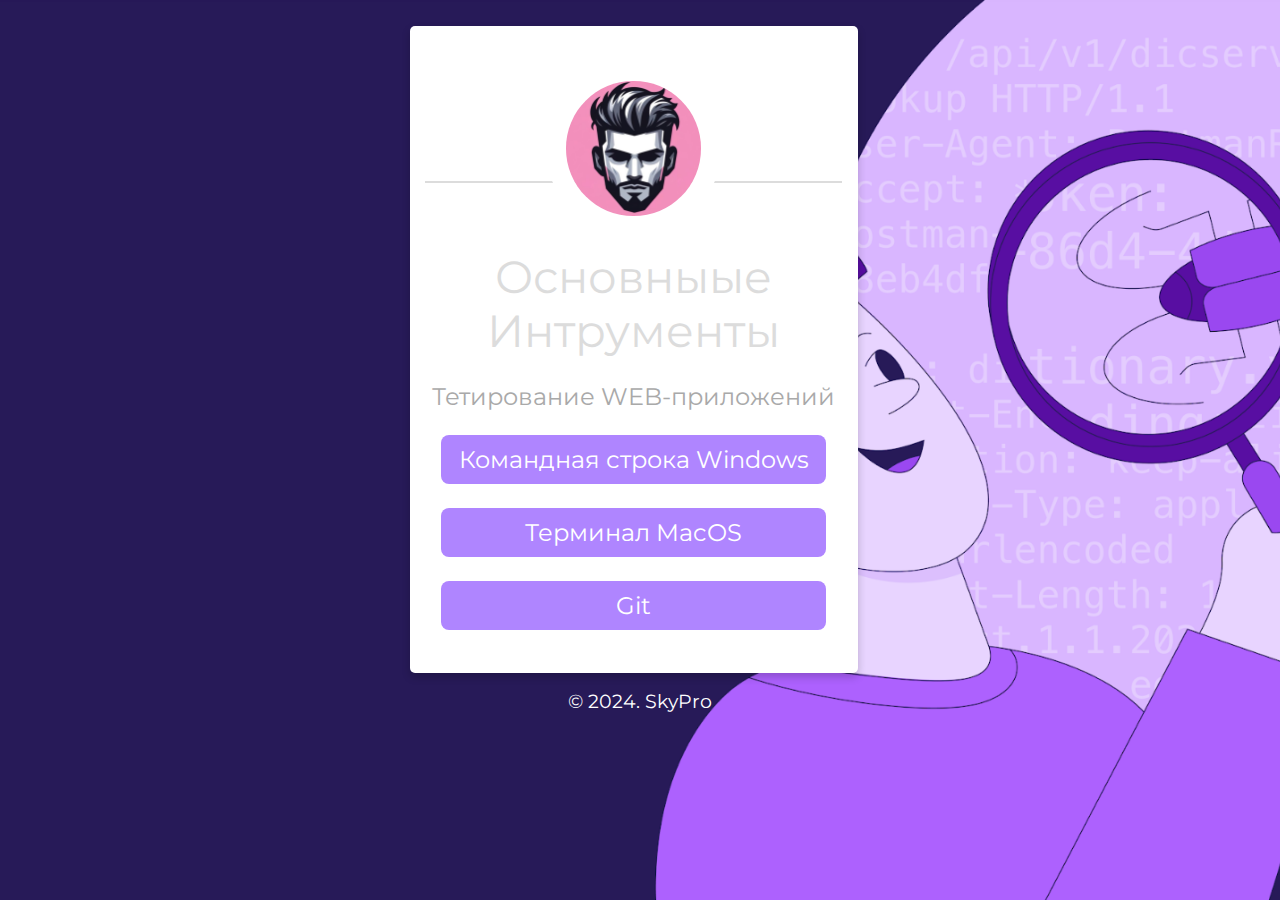
<file: index.html>
<!DOCTYPE html>
<html>
   <head>
      <title>Portal for QA</title>
      <link rel="stylesheet" type="text/css" href="css/style.css">
      <link rel="stylesheet" type="text/css" href="css/font-awesome.css">
      <link rel="shortcut icon" href="img/fav.ico" type="image/x-icon">
      <link href="https://fonts.googleapis.com/css?family=Montserrat:700" rel="stylesheet">
      <meta charset="utf-8">
      <meta name="viewport" content="width=device-width, initial-scale=1">
   </head>
   <body>
      <!--Card-->
      <div class="card animated fadeIn">
         <center><img class="center animated rollIn" src="img/ava_new_copy.jpg" alt="avatar"></center>
         <hr>
         <div class="name">
            Основныые Интрументы
         </div>
         <p class="subtitle">Тетирование WEB-приложений</p>
         </p>
         <p class="location" align="center">
            <a href="html/cmd.html">Командная строка Windows</a>
         </p>
         <p class="location" align="center">
            <a href="html/mac.html">Терминал MacOS</a>
         </p>
          <p class="location" align="center">
            <a href="html/git.html">Git</a>
         </p>
         <p> <br>
         </p>
      </div>
      <!--footer-->
      <footer class="animated fadeIn">
         &copy; 2024. SkyPro
      </footer>
   </body>
</html>
</file>
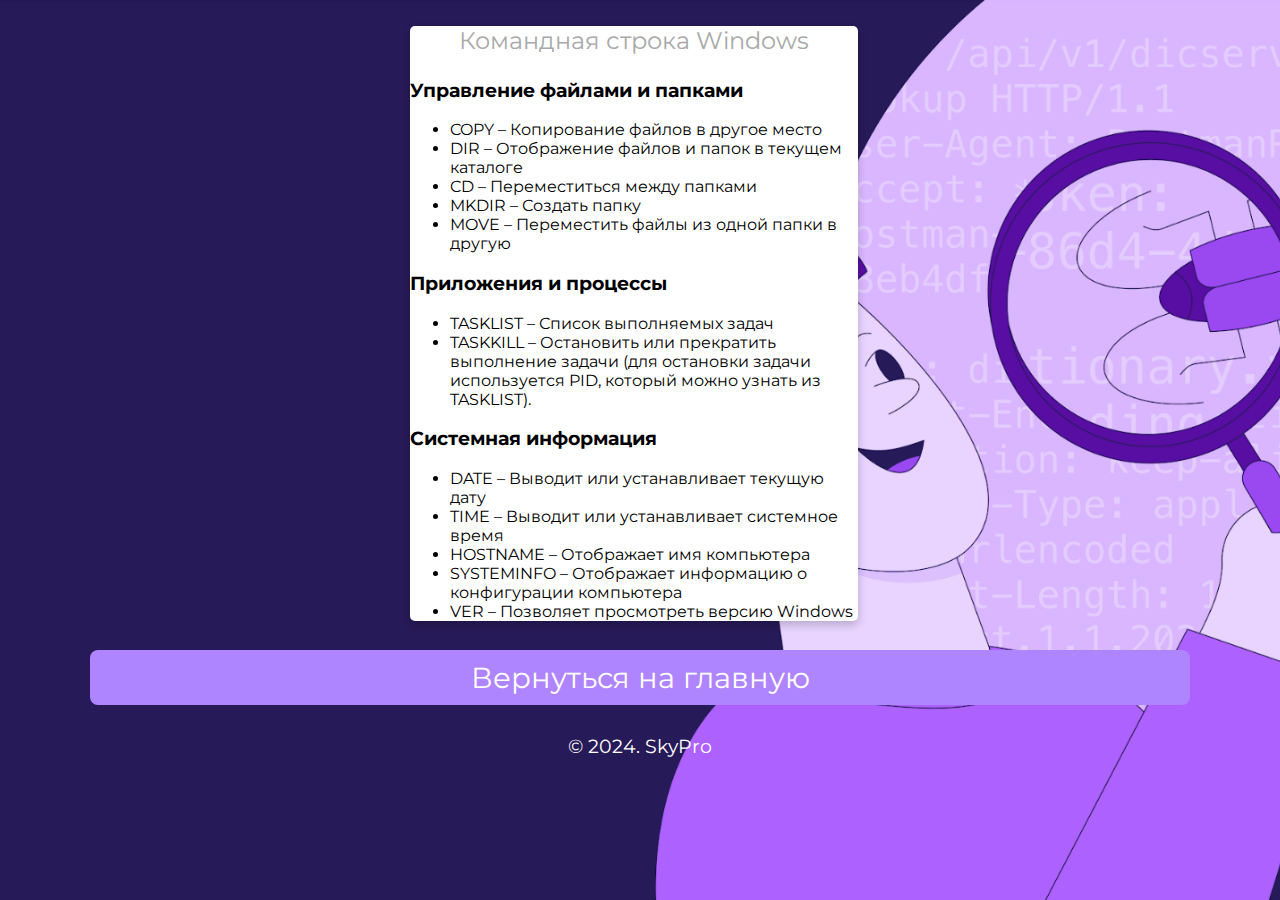
<file: html/cmd.html>
<!DOCTYPE html>
<html>
   <head>
      <title>Portal for QA</title>
      <link rel="stylesheet" type="text/css" href="../css/style.css">
      <link rel="stylesheet" type="text/css" href="../css/font-awesome.css">
      <link rel="shortcut icon" href="../img/fav.ico" type="image/x-icon">
      <link href="https://fonts.googleapis.com/css?family=Montserrat:700" rel="stylesheet">
      <meta charset="utf-8">
      <meta name="viewport" content="width=device-width, initial-scale=1">
   </head>
   <body>
      <!--Card-->
      <div class="card animated fadeIn">
         <p class="subtitle">Командная строка Windows</p>
         <h3 id="rt-0"> Управление файлами и папками</h3>
         <ul>
            <li>COPY – Копирование файлов в другое место</li>
            <li>DIR – Отображение файлов и папок в текущем каталоге</li>
            <li>CD – Переместиться между папками</li>
            <li>MKDIR – Создать папку</li>
            <li>MOVE – Переместить файлы из одной папки в другую</li>
         </ul>
         <h3 id="rt-1">Приложения и процессы</h3>
         <ul>
            <li>TASKLIST – Список выполняемых задач</li>
            <li>TASKKILL – Остановить или прекратить выполнение задачи (для остановки задачи используется PID, который можно узнать из TASKLIST).</li>
         </ul>
         <h3 id="rt-3">Системная информация</h3>
         <ul>
            <li>DATE – Выводит или устанавливает текущую дату</li>
            <li>TIME – Выводит или устанавливает системное время</li>
            <li>HOSTNAME – Отображает имя компьютера</li>
            <li>SYSTEMINFO – Отображает информацию о конфигурации компьютера</li>
            <li>VER – Позволяет просмотреть версию Windows</li>
         </ul>
      </div>
      <!--footer-->
      <footer class="animated fadeIn">
         <p class="location" align="center">
            <a href="../index.html">Вернуться на главную</a>
         </p>   
         &copy; 2024. SkyPro
      </footer>
   </body>
</html>
</file>
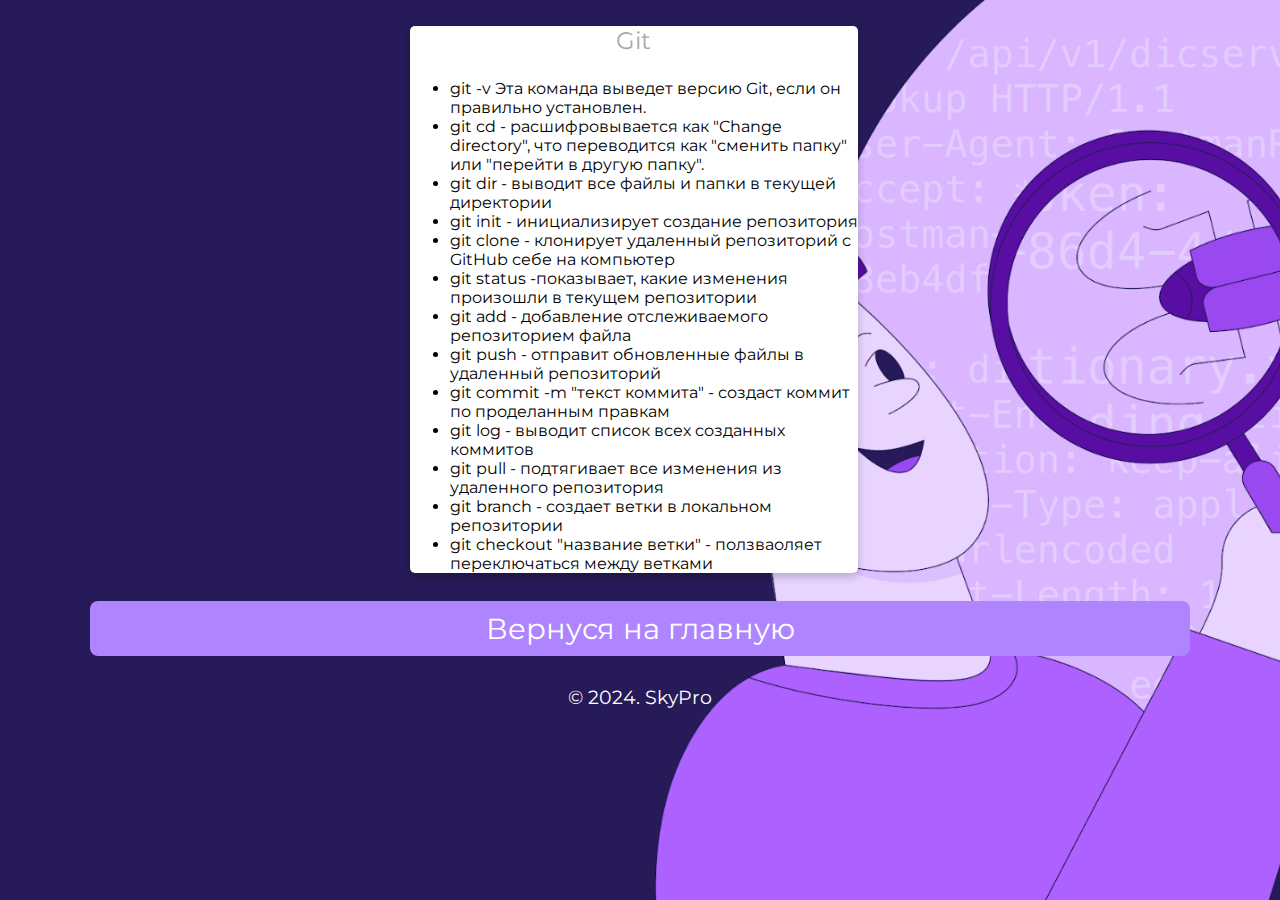
<file: html/git.html>
<!DOCTYPE html>
<html>
   <head>
      <title>Git - всему голова!</title>
      <link rel="stylesheet" type="text/css" href="../css/style.css">
      <link rel="stylesheet" type="text/css" href="../css/font-awesome.css">
      <link rel="shortcut icon" href="../img/fav.ico" type="image/x-icon">
      <link href="https://fonts.googleapis.com/css?family=Montserrat:700" rel="stylesheet">
      <meta charset="utf-8">
      <meta name="viewport" content="width=device-width, initial-scale=1">
   </head>
   <body>
      <!--Card-->
      <div class="card">
         <p class="subtitle">Git</p>
          <ul>
            <li>git -v Эта команда выведет версию Git, если он правильно установлен.</li>
            <li>git cd - расшифровывается как "Change directory", что переводится как "сменить папку" или "перейти в другую папку".</li>
            <li>git dir - выводит все файлы и папки в текущей директории </li>
            <li>git init - инициализирует создание репозитория</li>
            <li>git clone - клонирует удаленный репозиторий с GitHub себе на компьютер</li>
            <li>git status -показывает, какие изменения произошли в текущем репозитории </li>
            <li>git add - добавление отслеживаемого репозиторием файла</li>
            <li>git push - отправит обновленные файлы в удаленный репозиторий</li>
            <li>git commit -m "текст коммита" - создаст коммит по проделанным правкам</li>
            <li>git log - выводит список всех созданных коммитов </li>
            <li>git pull - подтягивает все изменения из удаленного репозитория</li>
            <li>git branch - создает ветки в локальном репозитории </li>
            <li>git checkout "название ветки" - ползваоляет переключаться между ветками </li>
         </ul>
      </div>
      <!--footer-->
      <footer class="animated fadeIn">
         <p class="location" align="center">
            <a href="../index.html">Вернуся на главную</a>
         </p>
         &copy; 2024. SkyPro
      </footer>
   </body>
</html>
</file>
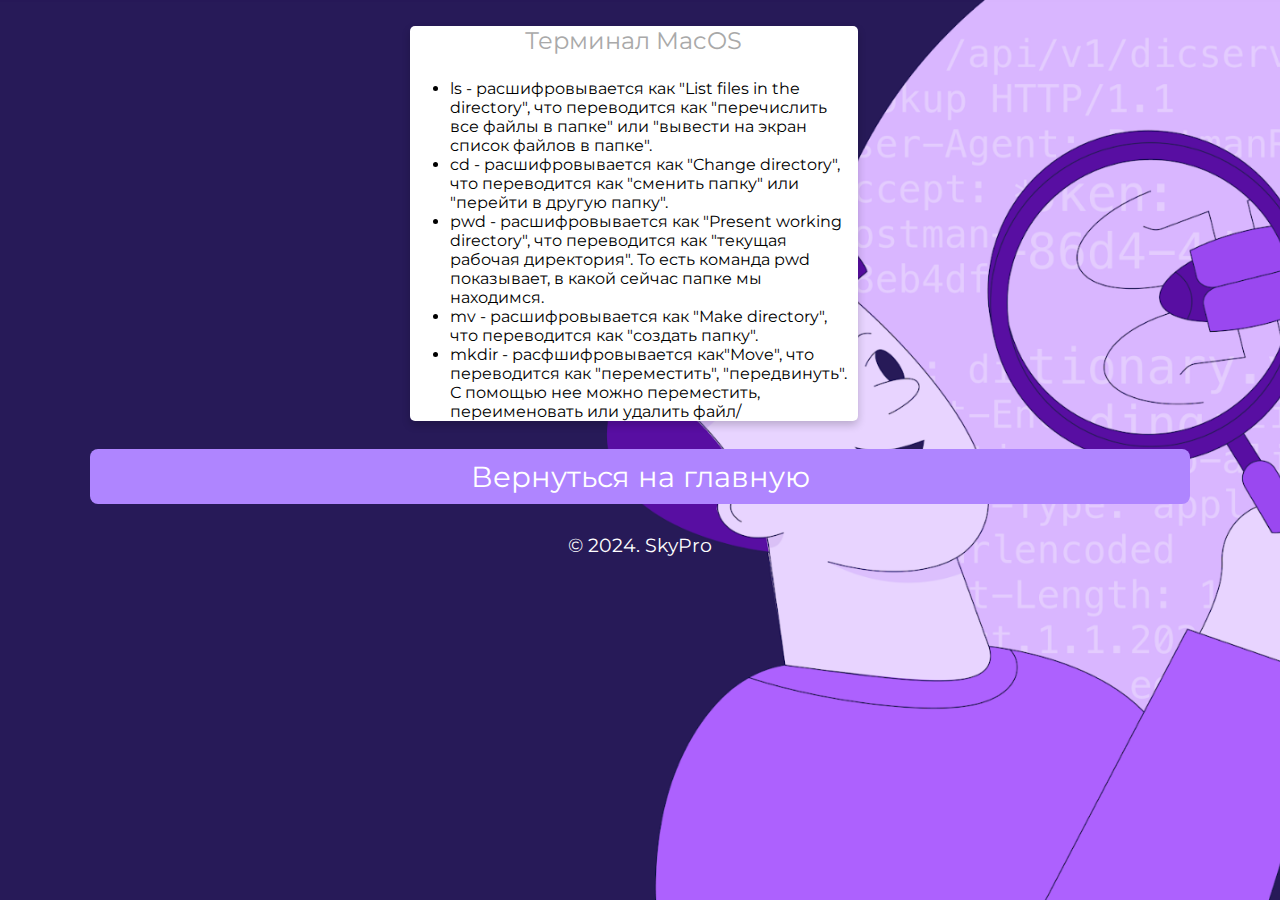
<file: html/mac.html>
<!DOCTYPE html>
<html>
   <head>
      <title>Терминал MaOS</title>
      <link rel="stylesheet" type="text/css" href="../css/style.css">
      <link rel="stylesheet" type="text/css" href="../css/font-awesome.css">
      <link rel="shortcut icon" href="../img/fav.ico" type="image/x-icon">
      <link href="https://fonts.googleapis.com/css?family=Montserrat:700" rel="stylesheet">
      <meta charset="utf-8">
      <meta name="viewport" content="width=device-width, initial-scale=1">
   </head>
   <body>
      <!--Card-->
      <div class="card animated fadeIn">
         <p class="subtitle">Терминал MacOS</p>
         <ul>
            <li>ls - расшифровывается как "List files in the directory", что переводится как "перечислить все файлы в папке" или "вывести на экран список файлов в папке".</li>
            <li>cd - расшифровывается как "Change directory", что переводится как "сменить папку" или "перейти в другую папку".</li>
            <li>pwd - расшифровывается как "Present working directory", что переводится как "текущая рабочая директория". То есть команда pwd показывает, в какой сейчас папке мы находимся. </li>
            <li>mv - расшифровывается как "Make directory", что переводится как "создать папку".</li>
            <li>mkdir - расфшифровывается как"Move", что переводится как "переместить", "передвинуть". С помощью нее можно переместить, переименовать или удалить файл/</li>
         </ul>
      </div>
      <!--footer-->
      <footer class="animated fadeIn">
         <p class="location" align="center">
            <a href="../index.html">Вернуться на главную</a>
         </p>
         &copy; 2024. SkyPro
      </footer>
   </body>
</html>
</file>
<file: css/style.css>
* {
	font-family: 'Montserrat', sans-serif;
}

body {
	width: 100%;
	margin: 0px;
	background-image: url(../img/bg.jpg);
	background-repeat: repeat-y no-repeat;
	background-size: cover;
	background-position: center;
	background-attachment: fixed;
}

.icons>a {
	text-decoration: none;
	color: darkgray;
}

.location>a {
	text-decoration: none;
	color: white;
}

.location:hover {
	box-shadow: 0 8px 16px 0 rgba(0, 0, 0, 0.2);
}


/*---------- Responsive Grid ---------------*/

@media screen and (min-width: 1001px) {
	.card {
		margin-left: 32%;
		margin-top: 2%;
		padding: 0px;
		background-color: white;
		box-shadow: 0 4px 8px 0 rgba(0, 0, 0, 0.2);
		transition: 0.3s;
		width: 35%;
		border-radius: 5px;
	}
	.card:hover {
		box-shadow: 0 8px 16px 0 rgba(0, 0, 0, 1);
	}
	img {
		border: 20px solid white;
		border-radius: 50%;
		margin-top: 8%;
		margin-bottom: -15% !important;
		width: 30%;
	}
	.name {
		text-align: center;
		font-size: 2.8em;
		color: gainsboro;
		margin-top: 15%;
		margin-bottom: auto;
		text-transform: capitalize;
	}
	hr {
		width: 93%;
		height: 2px;
		background-color: gainsboro;
		border: 0px;
	}
	.subtitle {
		text-align: center;
		font-size: 1.5em;
		color: darkgray;
	}
	.icons {
		font-size: 18px;
		text-align: center;
		margin-right: 0px;
		margin-left: 0px;
		color: darkgray;
		margin-bottom: 40px;
	}
	.location {
		text-align: center;
		color: white;
		font-size: 1.5em;
		display: block;
		background-color: rgba(175,133,255,1);
		padding: 10px;
		margin-left: 7%;
		margin-right: 7%;
		border-radius: 8px;
	}
}

@media (min-width: 100px) and (max-width: 728px) and (orientation:portrait) {
	body {
		width: 100%;
		margin: 0px;
		background: url(../img/bg.jpg) fixed no;
		overflow-x: hidden;
	}
	hr {
		width: 93%;
		height: 2px;
		background-color: gainsboro;
		border: 0px;
	}
	.card {
		margin-top: 10%;
		margin-left: 2%;
		margin-right: 0px;
		background-color: white;
		box-shadow: 0 4px 8px 0 rgba(0, 0, 0, 0.2);
		transition: 0.3s;
		width: 95%;
		border-radius: 5px;
	}
	.card:hover {
		box-shadow: 0 8px 16px 0 rgba(0, 0, 0, 1);
	}
	img {
		border: 15px solid white;
		margin-bottom: -20% !important;
		border-radius: 50%;
		width: 33%;
	}
	.name {
		padding-right: 4px;
		padding-left: 4px;
		text-align: center;
		font-size: 2.5em;
		color: gainsboro;
		margin-top: 16%;
		margin-bottom: auto;
		text-transform: capitalize;
	}
	.subtitle {
		text-align: center;
		font-size: 1.2em;
		color: darkgray;
	}
	.icons {
		font-size: 11px;
		text-align: center;
		margin-right: 0px;
		margin-left: 0px;
		color: darkgray;
		margin-bottom: 40px;
	}
	.location {
		text-align: center;
		color: white;
		font-size: 0.8em;
		display: block;
		background-color: rgb(175,133,255,1);
		padding: 10px;
		margin-left: 7%;
		margin-right: 7%;
		border-radius: 8px;
	}
}

@media (min-width: 100px) and (max-width: 728px) and (orientation:landscape) {
	body {
		width: 100%;
		margin: 0px;
		background: url(../img/bg.jpg) fixed no;
		overflow-x: hidden;
	}
	hr {
		width: 93%;
		height: 2px;
		background-color: gainsboro;
		border: 0px;
	}
	.card {
		margin-top: 6%;
		margin-left: 9%;
		margin-right: 0px;
		background-color: white;
		box-shadow: 0 4px 8px 0 rgba(0, 0, 0, 0.2);
		transition: 0.3s;
		width: 80%;
		border-radius: 5px;
	}
	.card:hover {
		box-shadow: 0 8px 16px 0 rgba(0, 0, 0, 1);
	}
	img {
		border: 15px solid white;
		margin-bottom: -15% !important;
		border-radius: 50%;
		width: 25%;
	}
	.name {
		padding-right: 4px;
		padding-left: 4px;
		text-align: center;
		font-size: 2.8em;
		color: gainsboro;
		margin-top: 16%;
		margin-bottom: auto;
		text-transform: capitalize;
	}
	.subtitle {
		text-align: center;
		font-size: 1.9em;
		color: darkgray;
	}
	.icons {
		font-size: 18px;
		text-align: center;
		margin-right: 0px;
		margin-left: 0px;
		color: darkgray;
		margin-bottom: 40px;
	}
	.location {
		text-align: center;
		color: white;
		font-size: 1.5em;
		display: block;
		background-color: rgba(175,133,255,1);
		padding: 10px;
		margin-left: 7%;
		margin-right: 7%;
		border-radius: 8px;
	}
}

@media only screen and (min-width: 728px) and (max-width: 1000px) {
	body {
		width: 100%;
		margin: 0px;
		background: url(../img/bg.jpg) fixed no;
		overflow-x: hidden;
	}
	hr {
		width: 93%;
		height: 2px;
		background-color: gainsboro;
		border: 0px;
	}
	.card {
		margin-top: 4%;
		margin-left: 13%;
		align-content: center;
		background-color: white;
		box-shadow: 0 4px 8px 0 rgba(0, 0, 0, 0.2);
		transition: 0.3s;
		width: 75%;
		border-radius: 5px;
	}
	.card:hover {
		box-shadow: 0 8px 16px 0 rgba(0, 0, 0, 1);
	}
	img {
		border: 15px solid white;
		margin-bottom: -18% !important;
		border-radius: 50%;
		width: 30%;
	}
	.name {
		text-align: center;
		font-size: 2.5em;
		color: gainsboro;
		margin-top: 16%;
		margin-bottom: auto;
		text-transform: capitalize;
	}
	.subtitle {
		text-align: center;
		font-size: 2em;
		color: darkgray;
	}
	.icons {
		font-size: 15px;
		text-align: center;
		margin-right: 0px;
		margin-left: 0px;
		color: darkgray;
		margin-bottom: 40px;
	}
	.location {
		text-align: center;
		color: white;
		font-size: 1.8em;
		display: block;
		background-color: rgba(175,133,255,1);
		padding: 10px;
		margin-left: 7%;
		margin-right: 7%;
		border-radius: 8px;
	}
}


/*---------- Responsive Grid Ends ---------------*/
footer {
	text-align: center;
	color: white;
	font-size: 1.2em
}
</file>
